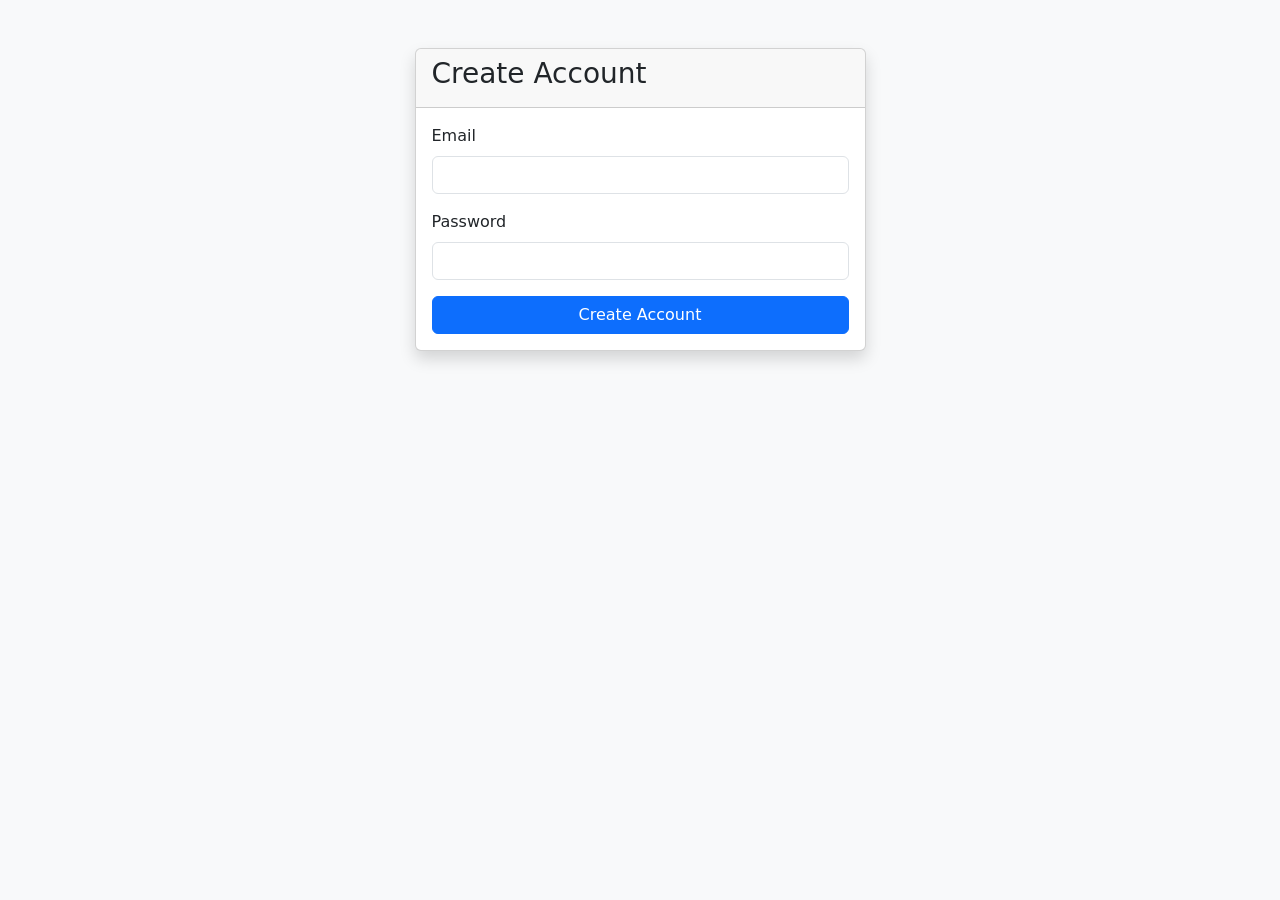
<file: Advance Practice/2/mini-project/index.html>
<!doctype html>
<html lang="en">
  <head>
    <meta charset="UTF-8" />

    <meta name="viewport" content="width=device-width, initial-scale=1.0" />

    <title>Sign Up</title>

    <link
      href="https://cdn.jsdelivr.net/npm/bootstrap@5.3.7/dist/css/bootstrap.min.css"
      rel="stylesheet"
    />
  </head>

  <body class="bg-light">
    <div class="container py-5">
      <div class="row justify-content-center">
        <div class="col-md-5">
          <div class="card shadow">
            <div class="card-header">
              <h3>Create Account</h3>
            </div>

            <div class="card-body">
              <form id="form">
                <div class="mb-3">
                  <label class="form-label" for="email"> Email </label>

                  <input
                    id="email"
                    name="email"
                    type="email"
                    class="form-control"
                  />
                </div>

                <div class="mb-3">
                  <label class="form-label" for="password"> Password </label>

                  <input
                    id="password"
                    name="password"
                    type="password"
                    class="form-control"
                  />
                </div>

                <button class="btn btn-primary w-100" type="submit">
                  Create Account
                </button>
              </form>
            </div>
          </div>
        </div>
      </div>
    </div>

    <script type="module" src="./index.js"></script>
  </body>
</html>
</file>
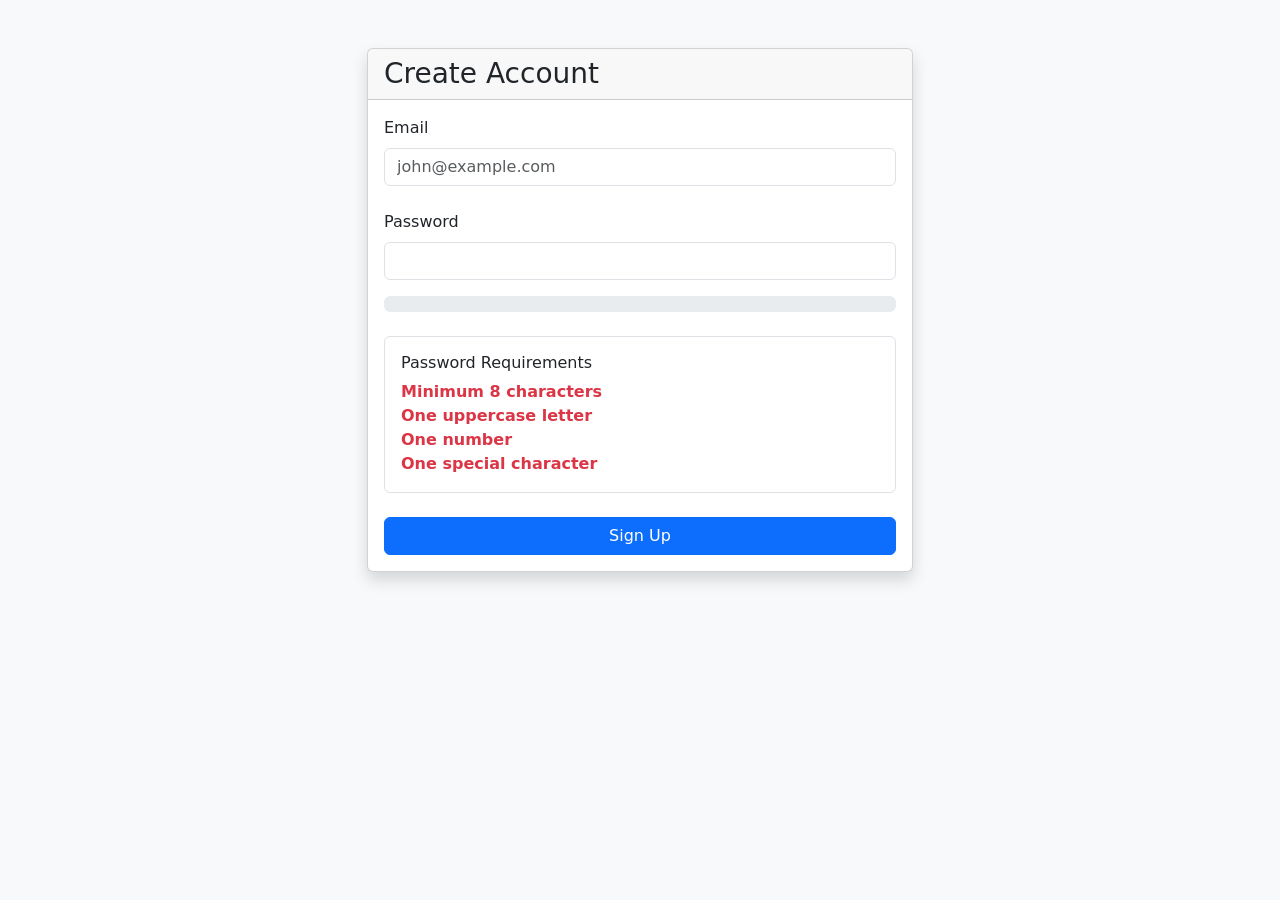
<file: Advance Practice/2/utils-practice/index.html>
<!DOCTYPE html>
<html lang="en">

<head>
    <meta charset="UTF-8">
    <meta name="viewport"
          content="width=device-width, initial-scale=1">

    <title>Password Strength Checker</title>

    <link href="https://cdn.jsdelivr.net/npm/bootstrap@5.3.7/dist/css/bootstrap.min.css"
          rel="stylesheet">
</head>

<body class="bg-light">

<div class="container py-5">

    <div class="row justify-content-center">

        <div class="col-lg-6">

            <div class="card shadow">

                <div class="card-header">
                    <h3 class="mb-0">
                        Create Account
                    </h3>
                </div>

                <div class="card-body">

                    <form id="testSignUpForm">

                        <!-- Email -->

                        <div class="mb-4">

                            <label
                                class="form-label"
                                for="email">
                                Email
                            </label>

                            <input
                                id="email"
                                name="email"
                                type="email"
                                class="form-control"
                                placeholder="john@example.com">

                            <small
                                id="email-error"
                                class="text-danger fw-bold d-none">

                                Invalid email address.

                            </small>

                        </div>


                        <!-- Password -->

                        <div class="mb-3">

                            <label
                                class="form-label"
                                for="password">

                                Password

                            </label>

                            <input
                                id="password"
                                name="password"
                                type="password"
                                class="form-control">

                        </div>


                        <!-- Progress -->

                        <div class="mb-4">

                            <div class="progress">

                                <div
                                    id="progress"
                                    class="progress-bar bg-danger"
                                    role="progressbar"
                                    style="width:0%">

                                    0%

                                </div>

                            </div>

                        </div>


                        <!-- Rules -->

                        <div class="border rounded p-3">

                            <h6>
                                Password Requirements
                            </h6>

                            <ul class="list-unstyled mb-0">

                                <li
                                    id="rule-min-length"
                                    class="text-danger fw-bold">

                                    Minimum 8 characters

                                </li>

                                <li
                                    id="rule-upperCase"
                                    class="text-danger fw-bold">

                                    One uppercase letter

                                </li>

                                <li
                                    id="rule-number"
                                    class="text-danger fw-bold">

                                    One number

                                </li>

                                <li
                                    id="rule-special"
                                    class="text-danger fw-bold">

                                    One special character

                                </li>

                            </ul>

                        </div>

                        <button
                            class="btn btn-primary w-100 mt-4"
                            type="submit">

                            Sign Up

                        </button>

                    </form>

                </div>

            </div>

        </div>

    </div>

</div>

<script type="module" src="./main.js"></script>

</body>

</html>
</file>
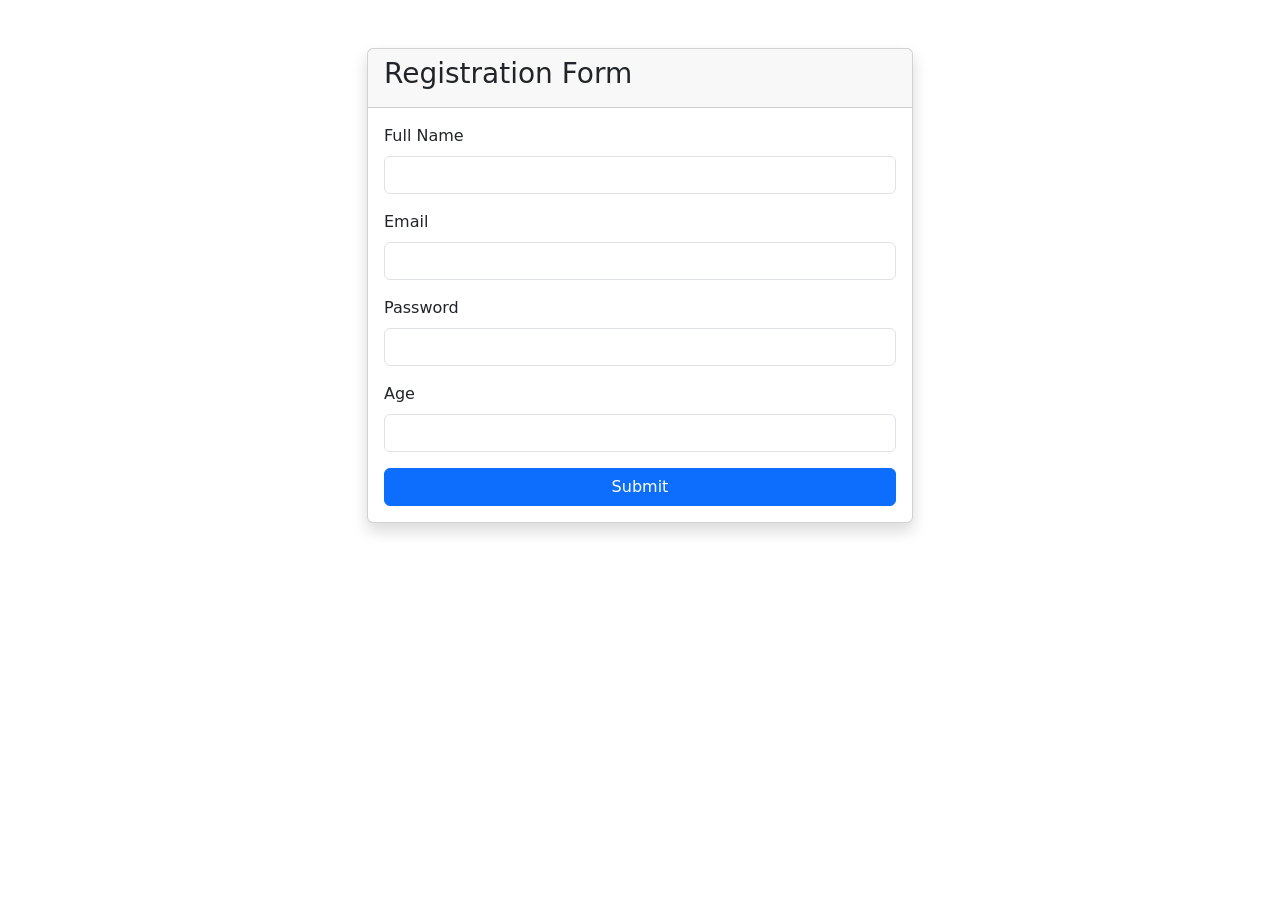
<file: Self-Practice/2/missingField.html>
<!DOCTYPE html>
<html lang="en">
<head>
    <meta charset="UTF-8">
    <meta name="viewport" content="width=device-width, initial-scale=1.0">
    <title>Form Validation Test</title>

    <!-- Bootstrap CSS -->
    <link href="https://cdn.jsdelivr.net/npm/bootstrap@5.3.7/dist/css/bootstrap.min.css" rel="stylesheet">
</head>
<body>

<div class="container mt-5">
    <div class="row justify-content-center">
        <div class="col-md-6">

            <div class="card shadow">
                <div class="card-header">
                    <h3>Registration Form</h3>
                </div>

                <div class="card-body">
                    <form id="testForm">

                        <div class="mb-3">
                            <label class="form-label">Full Name</label>
                            <input
                                type="text"
                                class="form-control"
                                name="Full Name">
                        </div>

                        <div class="mb-3">
                            <label class="form-label">Email</label>
                            <input
                                type="email"
                                class="form-control"
                                name="Email">
                        </div>

                        <div class="mb-3">
                            <label class="form-label">Password</label>
                            <input
                                type="password"
                                class="form-control"
                                name="Password">
                        </div>

                        <div class="mb-3">
                            <label class="form-label">Age</label>
                            <input
                                type="number"
                                class="form-control"
                                name="Age">
                        </div>

                        <button class="btn btn-primary w-100">
                            Submit
                        </button>

                    </form>
                </div>
            </div>

        </div>
    </div>
</div>

<script src="./4- missingField.js">

</script>

</body>
</html>
</file>
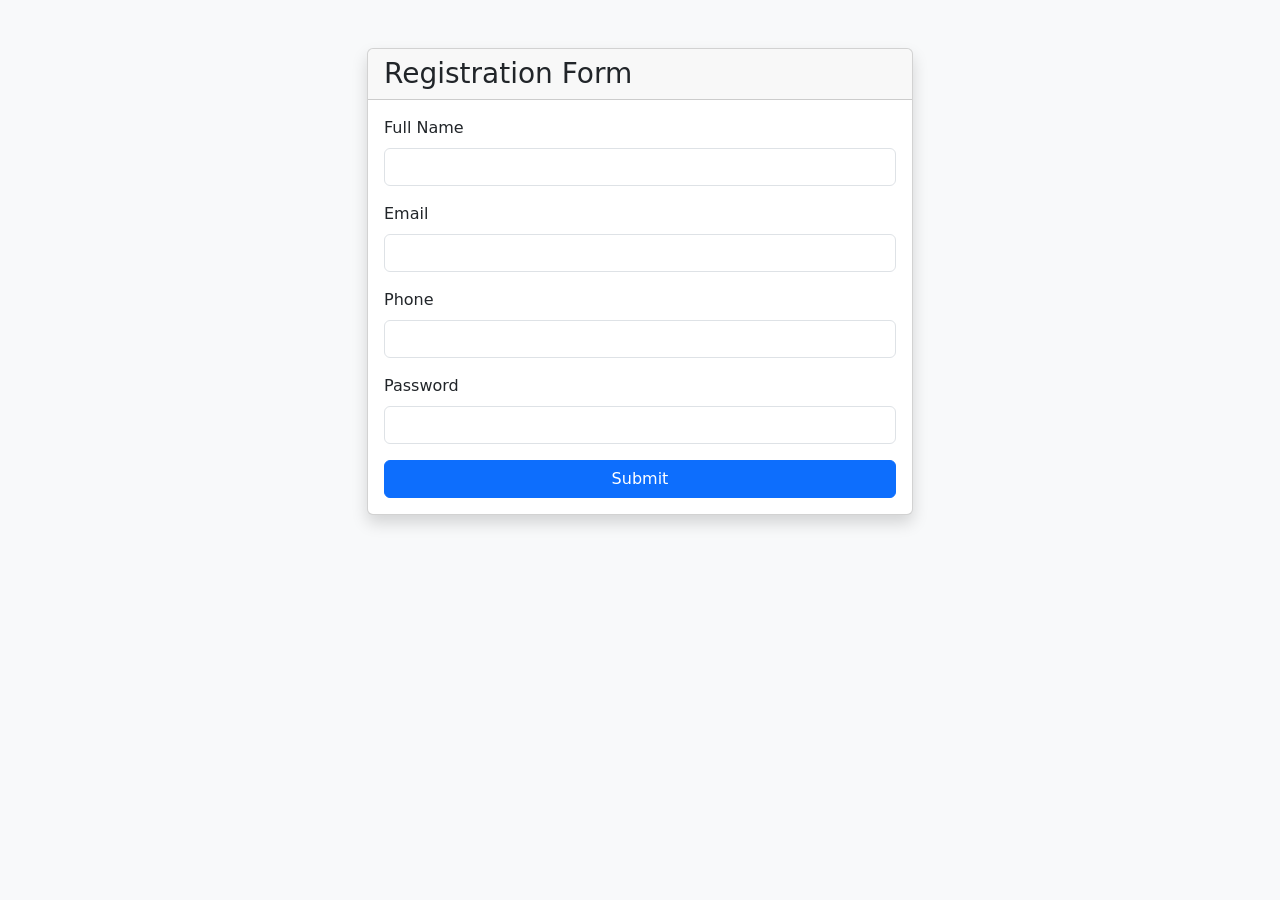
<file: Self-Practice/4/isValidInput.html>
<!DOCTYPE html>
<html lang="en">
<head>
    <meta charset="UTF-8">
    <meta name="viewport" content="width=device-width, initial-scale=1.0">
    <title>Form Validation Test</title>

    <link href="https://cdn.jsdelivr.net/npm/bootstrap@5.3.7/dist/css/bootstrap.min.css" rel="stylesheet">
</head>
<body class="bg-light">

<div class="container mt-5">
    <div class="row justify-content-center">
        <div class="col-md-6">

            <div class="card shadow">
                <div class="card-header">
                    <h3 class="mb-0">Registration Form</h3>
                </div>

                <div class="card-body">

                    <form id="testForm">

                        <div class="mb-3">
                            <label class="form-label">Full Name</label>
                            <input
                                type="text"
                                class="form-control"
                                id="name"
                                name="Full Name">
                        </div>

                        <div class="mb-3">
                            <label class="form-label">Email</label>
                            <input
                                type="email"
                                class="form-control"
                                id="email"
                                name="Email">
                        </div>

                        <div class="mb-3">
                            <label class="form-label">Phone</label>
                            <input
                                type="text"
                                class="form-control"
                                id="phone"
                                name="Phone Number">
                        </div>

                        <div class="mb-3">
                            <label class="form-label">Password</label>
                            <input
                                type="password"
                                class="form-control"
                                id="password"
                                name="Password">
                        </div>

                        <button class="btn btn-primary w-100">
                            Submit
                        </button>

                    </form>

                </div>
            </div>

        </div>
    </div>
</div>

<script src="./4- isValidInput.js">
</script>

</body>
</html>
</file>
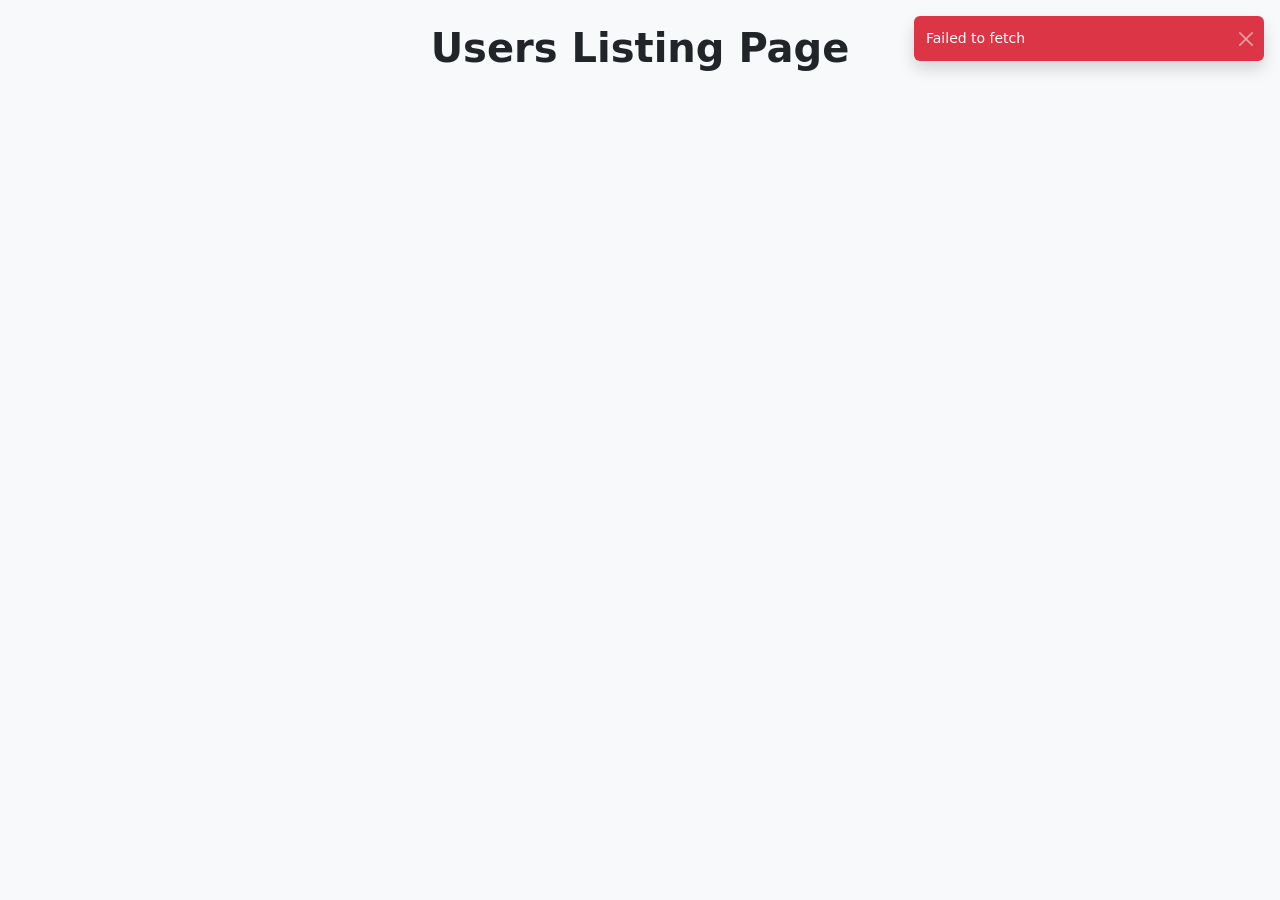
<file: Worked Examples/Public API Call/views/pages/users-listing/users.html>
<!doctype html>
<html lang="en">
  <head>
    <meta charset="UTF-8" />
    <meta name="viewport" content="width=device-width, initial-scale=1.0" />
    <title>User</title>

    <link
      href="https://cdn.jsdelivr.net/npm/bootstrap@5.3.8/dist/css/bootstrap.min.css"
      rel="stylesheet"
      integrity="sha384-sRIl4kxILFvY47J16cr9ZwB07vP4J8+LH7qKQnuqkuIAvNWLzeN8tE5YBujZqJLB"
      crossorigin="anonymous"
    />
    <link
      rel="stylesheet"
      href="https://cdn.jsdelivr.net/npm/bootstrap-icons@1.13.1/font/bootstrap-icons.min.css"
    />
    <link rel="stylesheet" href="./styles/index.css" />
  </head>
  <body class="bg-light">
    <div class="container">
      <h1 class="fw-bold text-center my-4">Users Listing Page</h1>
      <div
        class="row justify-content-center gx-4 gy-4"
        id="users-list-section"
      ></div>
      <div class="modal fade" id="Modal">
        <div
          class="modal-dialog modal-dialog-centered modal-xl modal-dialog-scrollable"
        >
          <div class="modal-content vh-100 vw-100">
            <div class="modal-header">
              <button
                type="button"
                class="btn-close"
                data-bs-dismiss="modal"
                aria-label="Close"
              ></button>
            </div>

            <div
              class="modal-body d-flex justify-content-center align-items-center"
            >
              <div class="spinner-border" role="status">
                <span class="visually-hidden">Loading...</span>
              </div>
            </div>
          </div>
        </div>
      </div>
    </div>
    <div
    class="toast-container position-fixed top-0 end-0 p-3"
    id="toast-container">

    <div
        id="error-toast"
        class="toast align-items-center text-bg-danger border-0"
        role="alert"
        aria-live="assertive"
        aria-atomic="true">

        <div class="d-flex">

            <div class="toast-body">
                Something went wrong.
            </div>

            <button
                type="button"
                class="btn-close btn-close-white me-2 m-auto"
                data-bs-dismiss="toast">
            </button>

        </div>

    </div>

</div>

    <script
      src="https://cdn.jsdelivr.net/npm/bootstrap@5.3.8/dist/js/bootstrap.bundle.min.js"
      integrity="sha384-FKyoEForCGlyvwx9Hj09JcYn3nv7wiPVlz7YYwJrWVcXK/BmnVDxM+D2scQbITxI"
      crossorigin="anonymous"
    ></script>
    <script type="module" src="./js/script.js"></script>
  </body>
</html>
</file>
<file: Worked Examples/Public API Call/views/pages/users-listing/styles/index.css>
.img-wrapper {
    width: 150px;
    height: 150px;
    overflow: hidden;
}

@media(min-width:270px){
  .container{
    
    padding-left: 2rem;
    padding-right: 2rem;
  }
}

@media(min-width:575px){
  .container{
    padding-left: 12px;
    padding-right: 12px;
  }
}
</file>
